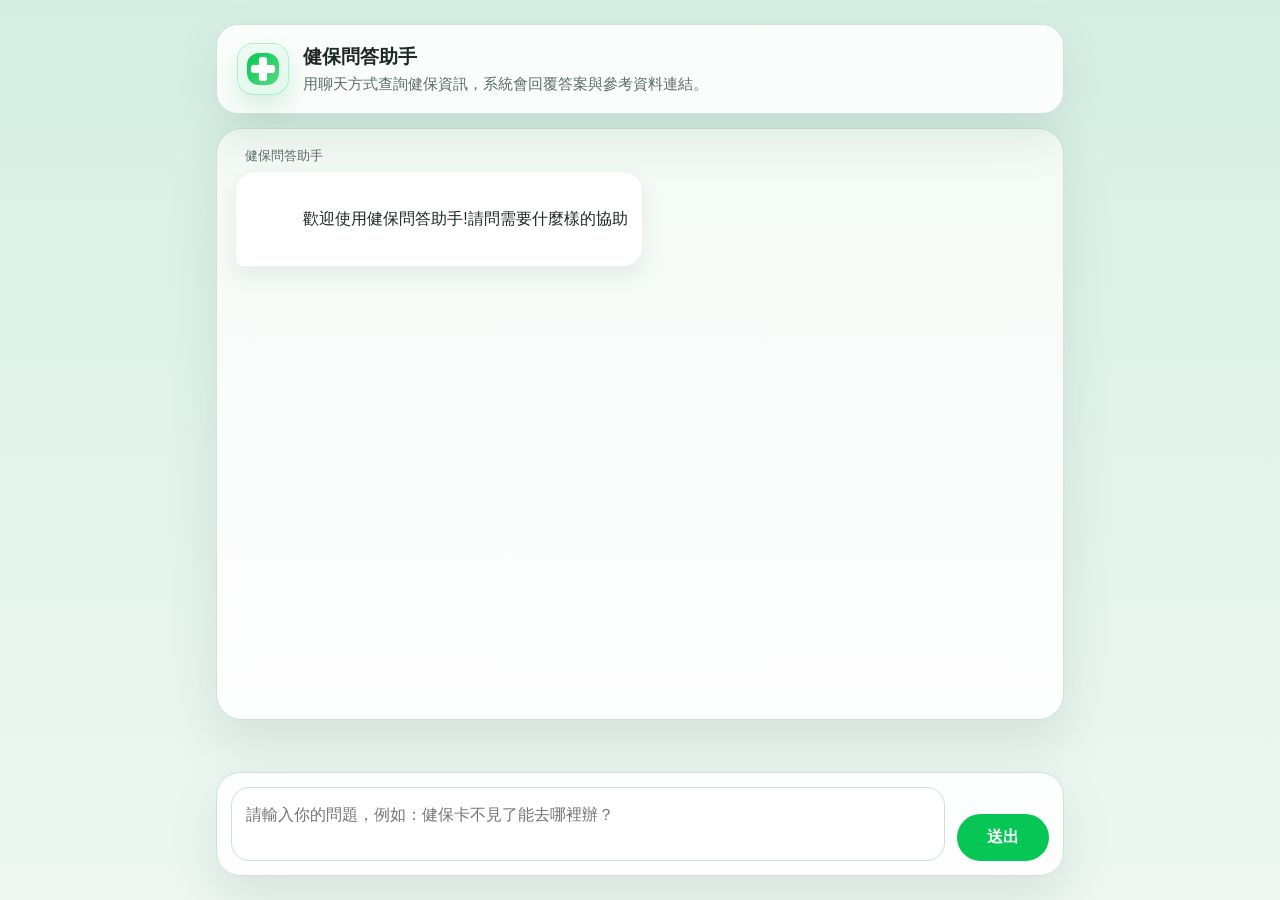
<file: templates/index.html>
<!doctype html>
<html lang="zh-Hant">
  <head>
    <meta charset="utf-8" />
    <meta name="viewport" content="width=device-width, initial-scale=1" />
    <title>健保問答助手</title>
    <link rel="stylesheet" href="/static/style.css?v=feedback-20260518" />
  </head>
  <body>
    <main class="chat-shell">
      <header class="chat-header">
        <div class="avatar" aria-hidden="true">
          <span class="avatar-mark"></span>
        </div>
        <div>
          <h1>健保問答助手</h1>
          <p>用聊天方式查詢健保資訊，系統會回覆答案與參考資料連結。</p>
        </div>
      </header>

      <section id="chat-room" class="chat-room" aria-live="polite">
        <article class="message message-assistant">
          <div class="message-meta">健保問答助手</div>
          <div class="bubble bubble-welcome">
            歡迎使用健保問答助手!請問需要什麼樣的協助
          </div>
        </article>
      </section>

      <div id="status" class="status" role="status"></div>

      <form id="chat-form" class="composer">
        <label class="sr-only" for="query">輸入問題</label>
        <textarea
          id="query"
          name="query"
          placeholder="請輸入你的問題，例如：健保卡不見了能去哪裡辦？"
          rows="2"
        ></textarea>
        <button id="submit" type="submit">送出</button>
      </form>
    </main>
    <script src="/static/app.js?v=feedback-20260518"></script>
  </body>
</html>
</file>
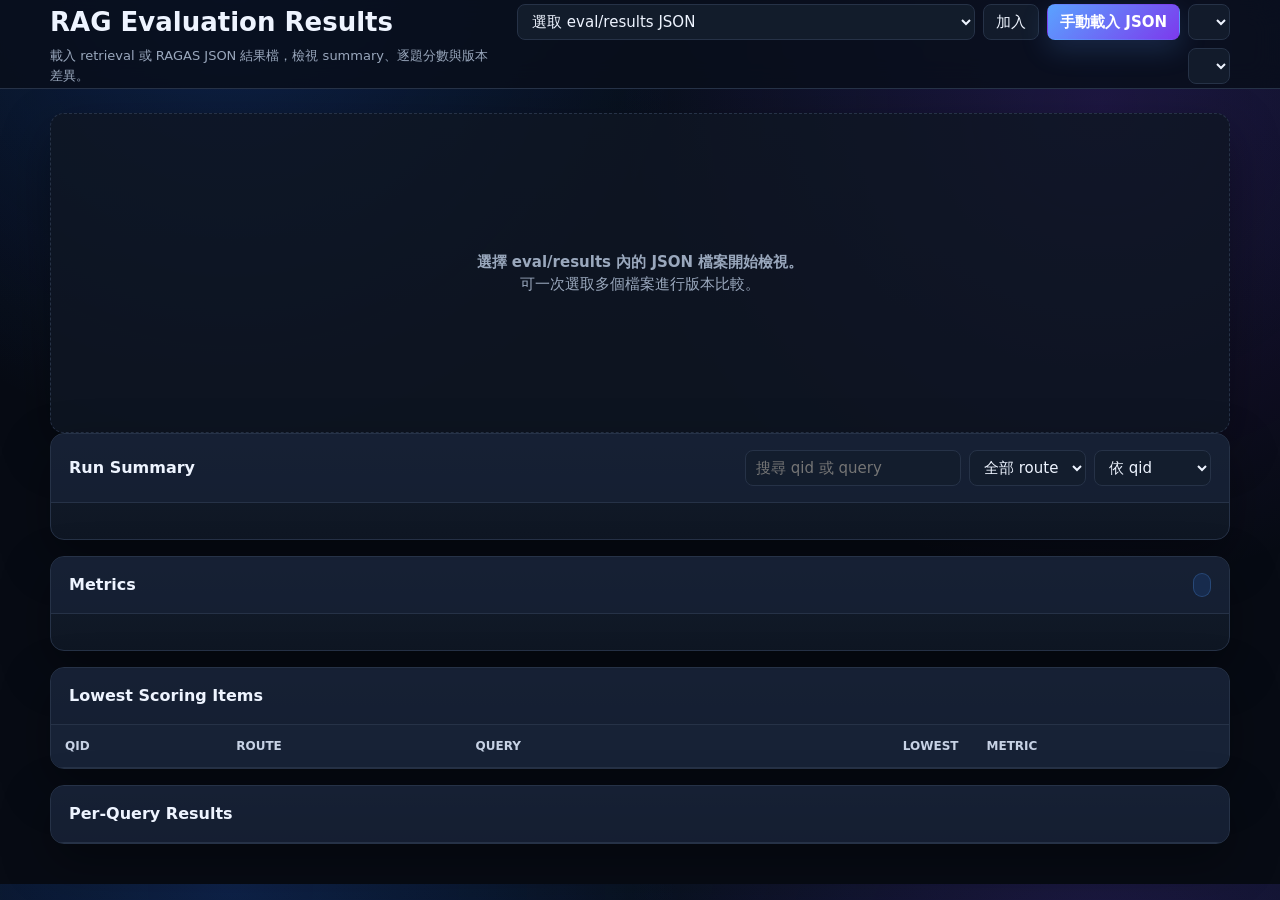
<file: eval/results_viewer.html>
<!doctype html>
<html lang="zh-Hant">
<head>
  <meta charset="utf-8">
  <meta name="viewport" content="width=device-width, initial-scale=1">
  <title>RAG Evaluation Results</title>
  <style>
    :root {
      --bg: #070b14;
      --panel: #0f1724;
      --panel-2: #131d2d;
      --panel-3: #182338;
      --ink: #eef4ff;
      --muted: #9aa8bd;
      --line: #263247;
      --accent: #5aa2ff;
      --accent-2: #7c3aed;
      --good: #40d39c;
      --warn: #f5c451;
      --bad: #ff7a59;
      --soft: #172b4d;
      --shadow: 0 18px 48px rgba(0, 0, 0, 0.34);
    }

    * {
      box-sizing: border-box;
    }

    body {
      margin: 0;
      background:
        radial-gradient(circle at 18% 0%, rgba(36, 107, 254, 0.18), transparent 28rem),
        radial-gradient(circle at 86% 12%, rgba(124, 58, 237, 0.18), transparent 30rem),
        linear-gradient(180deg, #08111f 0%, var(--bg) 42%);
      color: var(--ink);
      font-family: system-ui, -apple-system, BlinkMacSystemFont, "Segoe UI", sans-serif;
      font-size: 15px;
      line-height: 1.5;
    }

    header {
      border-bottom: 1px solid var(--line);
      background: rgba(9, 15, 27, 0.86);
      backdrop-filter: blur(14px);
      position: sticky;
      top: 0;
      z-index: 10;
    }

    .wrap {
      width: min(1180px, calc(100% - 32px));
      margin: 0 auto;
    }

    .topbar {
      display: flex;
      align-items: center;
      justify-content: space-between;
      gap: 16px;
      min-height: 88px;
    }

    h1 {
      margin: 0;
      font-size: 26px;
      font-weight: 780;
      letter-spacing: 0;
    }

    .subtitle {
      margin: 4px 0 0;
      color: var(--muted);
      font-size: 13px;
    }

    .controls {
      display: flex;
      flex-wrap: wrap;
      gap: 8px;
      justify-content: flex-end;
    }

    .file-label,
    button,
    select,
    input[type="search"] {
      min-height: 36px;
      border: 1px solid var(--line);
      border-radius: 8px;
      background: rgba(19, 29, 45, 0.95);
      color: var(--ink);
      font: inherit;
    }

    button:hover,
    select:hover,
    input[type="search"]:hover {
      border-color: #3a4b68;
    }

    button:focus-visible,
    select:focus-visible,
    input[type="search"]:focus-visible,
    .file-label:focus-within {
      outline: 2px solid rgba(90, 162, 255, 0.55);
      outline-offset: 2px;
    }

    .file-label,
    button {
      display: inline-flex;
      align-items: center;
      justify-content: center;
      gap: 8px;
      padding: 0 12px;
      cursor: pointer;
    }

    .file-label {
      background: linear-gradient(135deg, var(--accent), var(--accent-2));
      border-color: transparent;
      color: #fff;
      font-weight: 650;
      box-shadow: 0 10px 28px rgba(90, 162, 255, 0.18);
    }

    input[type="file"] {
      display: none;
    }

    select,
    input[type="search"] {
      padding: 0 10px;
    }

    main {
      padding: 24px 0 40px;
    }

    .empty {
      min-height: 320px;
      display: grid;
      place-items: center;
      border: 1px dashed var(--line);
      border-radius: 14px;
      background: rgba(15, 23, 36, 0.82);
      color: var(--muted);
      text-align: center;
      padding: 24px;
      box-shadow: var(--shadow);
    }

    .grid {
      display: grid;
      grid-template-columns: repeat(12, 1fr);
      gap: 16px;
    }

    .panel {
      grid-column: span 12;
      background: linear-gradient(180deg, rgba(19, 29, 45, 0.96), rgba(15, 23, 36, 0.96));
      border: 1px solid var(--line);
      border-radius: 14px;
      overflow: hidden;
      box-shadow: var(--shadow);
    }

    .panel-head {
      display: flex;
      align-items: center;
      justify-content: space-between;
      gap: 12px;
      padding: 16px 18px;
      border-bottom: 1px solid var(--line);
      background: rgba(24, 35, 56, 0.68);
    }

    h2 {
      margin: 0;
      font-size: 16px;
      letter-spacing: 0;
      font-weight: 750;
    }

    .panel-body {
      padding: 18px;
    }

    .meta {
      display: grid;
      grid-template-columns: repeat(4, minmax(0, 1fr));
      gap: 12px;
    }

    .metric-grid {
      display: grid;
      grid-template-columns: repeat(5, minmax(0, 1fr));
      gap: 12px;
    }

    .tile {
      min-height: 96px;
      border: 1px solid var(--line);
      border-radius: 12px;
      padding: 14px;
      background:
        linear-gradient(180deg, rgba(255, 255, 255, 0.035), rgba(255, 255, 255, 0.015)),
        var(--panel-2);
      position: relative;
      overflow: hidden;
    }

    .tile::before {
      content: "";
      position: absolute;
      inset: 0;
      border-top: 1px solid rgba(255, 255, 255, 0.08);
      pointer-events: none;
    }

    .tile-label {
      color: var(--muted);
      font-size: 12px;
      font-weight: 680;
      white-space: nowrap;
      overflow: hidden;
      text-overflow: ellipsis;
      text-transform: uppercase;
    }

    .tile-value {
      margin-top: 8px;
      font-size: 28px;
      font-weight: 820;
      font-variant-numeric: tabular-nums;
    }

    .tile-note {
      margin-top: 4px;
      color: var(--muted);
      font-size: 12px;
      overflow-wrap: anywhere;
    }

    .metric-bar {
      height: 8px;
      margin-top: 12px;
      border-radius: 999px;
      background: rgba(154, 168, 189, 0.16);
      overflow: hidden;
    }

    .metric-fill {
      height: 100%;
      border-radius: inherit;
      background: linear-gradient(90deg, var(--accent), var(--good));
      width: 0%;
    }

    .score-good {
      color: var(--good);
    }

    .score-warn {
      color: var(--warn);
    }

    .score-bad {
      color: var(--bad);
    }

    .toolbar {
      display: flex;
      flex-wrap: wrap;
      align-items: center;
      gap: 8px;
    }

    table {
      width: 100%;
      border-collapse: collapse;
      font-size: 14px;
    }

    th,
    td {
      border-bottom: 1px solid var(--line);
      padding: 12px 14px;
      text-align: left;
      vertical-align: top;
    }

    th {
      background: rgba(24, 35, 56, 0.92);
      color: #c7d2e5;
      font-size: 12px;
      text-transform: uppercase;
      letter-spacing: 0;
    }

    tr:hover td {
      background: rgba(90, 162, 255, 0.06);
    }

    .num {
      text-align: right;
      font-variant-numeric: tabular-nums;
      white-space: nowrap;
    }

    .qid {
      font-weight: 700;
      white-space: nowrap;
    }

    .query {
      min-width: 240px;
      max-width: 420px;
    }

    .badge {
      display: inline-flex;
      align-items: center;
      min-height: 24px;
      padding: 2px 8px;
      border-radius: 999px;
      background: var(--soft);
      color: #b9d7ff;
      border: 1px solid rgba(90, 162, 255, 0.24);
      font-size: 12px;
      font-weight: 650;
      white-space: nowrap;
    }

    .answer {
      max-width: 560px;
      white-space: pre-wrap;
    }

    .qa-row td {
      padding-top: 0;
      background: rgba(6, 10, 18, 0.28);
    }

    .qa-compare {
      display: grid;
      grid-template-columns: 1fr 1fr;
      gap: 12px;
      padding: 12px 0 4px;
    }

    .qa-card {
      border: 1px solid var(--line);
      border-radius: 10px;
      background: rgba(15, 23, 36, 0.72);
      overflow: hidden;
    }

    .qa-card h3 {
      margin: 0;
      padding: 10px 12px;
      border-bottom: 1px solid var(--line);
      background: rgba(24, 35, 56, 0.72);
      color: #dbe7f8;
      font-size: 13px;
      letter-spacing: 0;
    }

    .qa-card div {
      max-height: 220px;
      overflow: auto;
      padding: 12px;
      color: #d7e2f2;
      white-space: pre-wrap;
    }

    .details {
      margin-top: 8px;
    }

    .details summary {
      cursor: pointer;
      color: var(--accent);
      font-weight: 650;
    }

    .details pre {
      max-height: 240px;
      overflow: auto;
      padding: 10px;
      border: 1px solid var(--line);
      border-radius: 8px;
      background: #060a12;
      color: #e5e7eb;
      font-size: 12px;
      white-space: pre-wrap;
    }

    .compare-up {
      color: var(--good);
    }

    .compare-down {
      color: var(--bad);
    }

    .compare-flat {
      color: var(--muted);
    }

    @media (max-width: 860px) {
      .topbar {
        align-items: flex-start;
        flex-direction: column;
        padding: 14px 0;
      }

      .controls {
        justify-content: flex-start;
      }

      .meta,
      .metric-grid {
        grid-template-columns: repeat(2, minmax(0, 1fr));
      }

      table {
        min-width: 820px;
      }

      .qa-compare {
        grid-template-columns: 1fr;
      }

      .table-scroll {
        overflow-x: auto;
      }
    }

    @media (max-width: 560px) {
      .wrap {
        width: min(100% - 20px, 1180px);
      }

      .meta,
      .metric-grid {
        grid-template-columns: 1fr;
      }
    }
  </style>
</head>
<body>
  <header>
    <div class="wrap topbar">
      <div>
        <h1>RAG Evaluation Results</h1>
        <p class="subtitle">載入 retrieval 或 RAGAS JSON 結果檔，檢視 summary、逐題分數與版本差異。</p>
      </div>
      <div class="controls">
        <select id="builtInSelect" aria-label="Built-in result file"></select>
        <button id="loadBuiltInButton" type="button">加入</button>
        <label class="file-label">
          手動載入 JSON
          <input id="fileInput" type="file" accept="application/json,.json" multiple>
        </label>
        <select id="primarySelect" aria-label="Primary result"></select>
        <select id="compareSelect" aria-label="Compare result"></select>
      </div>
    </div>
  </header>

  <main class="wrap">
    <div id="empty" class="empty">
      <div>
        <strong>選擇 eval/results 內的 JSON 檔案開始檢視。</strong>
        <div>可一次選取多個檔案進行版本比較。</div>
      </div>
    </div>

    <div id="content" class="grid" hidden>
      <section class="panel">
        <div class="panel-head">
          <h2>Run Summary</h2>
          <div class="toolbar">
            <input id="searchInput" type="search" placeholder="搜尋 qid 或 query">
            <select id="routeFilter" aria-label="Route filter">
              <option value="">全部 route</option>
            </select>
            <select id="sortSelect" aria-label="Sort rows">
              <option value="qid">依 qid</option>
              <option value="lowest">最低分優先</option>
              <option value="highest">最高分優先</option>
            </select>
          </div>
        </div>
        <div class="panel-body">
          <div id="meta" class="meta"></div>
        </div>
      </section>

      <section class="panel">
        <div class="panel-head">
          <h2>Metrics</h2>
          <span id="compareBadge" class="badge"></span>
        </div>
        <div class="panel-body">
          <div id="metrics" class="metric-grid"></div>
        </div>
      </section>

      <section class="panel">
        <div class="panel-head">
          <h2>Lowest Scoring Items</h2>
        </div>
        <div class="table-scroll">
          <table>
            <thead>
              <tr>
                <th>QID</th>
                <th>Route</th>
                <th>Query</th>
                <th class="num">Lowest</th>
                <th>Metric</th>
              </tr>
            </thead>
            <tbody id="lowestBody"></tbody>
          </table>
        </div>
      </section>

      <section class="panel">
        <div class="panel-head">
          <h2>Per-Query Results</h2>
        </div>
        <div class="table-scroll">
          <table>
            <thead id="rowsHead"></thead>
            <tbody id="rowsBody"></tbody>
          </table>
        </div>
      </section>
    </div>
  </main>

  <script>
    const BUILT_IN_RESULTS = [
      "ragas_eval_queries_realistic_20260430_225212.json",
      "ragas_eval_queries_realistic_20260430_161834.json",
      "ragas_eval_queries_realistic_20260430_213029.json",
      "retrieval_eval_20260430_001524.json",
      "retrieval_eval_queries_realistic_20260430_150859.json",
    ];

    const state = {
      files: [],
      primaryIndex: 0,
      compareIndex: -1,
    };

    const els = {
      fileInput: document.getElementById("fileInput"),
      builtInSelect: document.getElementById("builtInSelect"),
      loadBuiltInButton: document.getElementById("loadBuiltInButton"),
      primarySelect: document.getElementById("primarySelect"),
      compareSelect: document.getElementById("compareSelect"),
      empty: document.getElementById("empty"),
      content: document.getElementById("content"),
      meta: document.getElementById("meta"),
      metrics: document.getElementById("metrics"),
      compareBadge: document.getElementById("compareBadge"),
      lowestBody: document.getElementById("lowestBody"),
      rowsHead: document.getElementById("rowsHead"),
      rowsBody: document.getElementById("rowsBody"),
      searchInput: document.getElementById("searchInput"),
      routeFilter: document.getElementById("routeFilter"),
      sortSelect: document.getElementById("sortSelect"),
    };

    initBuiltInSelect();

    els.loadBuiltInButton.addEventListener("click", async () => {
      const name = els.builtInSelect.value;
      if (!name) return;
      const loaded = await fetchBuiltInResult(name);
      if (!loaded) return;

      const existingIndex = state.files.findIndex((file) => file.name === loaded.name);
      if (existingIndex >= 0) {
        state.primaryIndex = existingIndex;
      } else {
        state.files.push(loaded);
        state.primaryIndex = state.files.length - 1;
        if (state.compareIndex < 0 && state.files.length > 1) {
          state.compareIndex = 0;
        }
      }

      updateSelectors();
      render();
    });

    els.fileInput.addEventListener("change", async (event) => {
      const files = Array.from(event.target.files || []);
      const loaded = await Promise.all(files.map(readResultFile));
      state.files = loaded.filter(Boolean);
      state.primaryIndex = 0;
      state.compareIndex = state.files.length > 1 ? 1 : -1;
      updateSelectors();
      render();
    });

    els.primarySelect.addEventListener("change", () => {
      state.primaryIndex = Number(els.primarySelect.value);
      render();
    });

    els.compareSelect.addEventListener("change", () => {
      state.compareIndex = Number(els.compareSelect.value);
      render();
    });

    els.searchInput.addEventListener("input", render);
    els.routeFilter.addEventListener("change", render);
    els.sortSelect.addEventListener("change", render);

    function initBuiltInSelect() {
      els.builtInSelect.innerHTML = '<option value="">選取 eval/results JSON</option>';
      BUILT_IN_RESULTS.forEach((name) => {
        els.builtInSelect.appendChild(new Option(name, name));
      });
    }

    async function fetchBuiltInResult(name) {
      try {
        const response = await fetch(`results/${encodeURIComponent(name)}`);
        if (!response.ok) {
          throw new Error(`HTTP ${response.status}`);
        }
        const data = await response.json();
        return { name, data };
      } catch (error) {
        alert(
          `無法直接載入 ${name}。\n\n` +
          `如果你是用 file:// 開啟此頁，瀏覽器可能會阻擋讀取本機 JSON。\n` +
          `請改用「手動載入 JSON」，或在專案根目錄執行簡單靜態伺服器後再開啟此頁。\n\n` +
          `錯誤：${error.message}`
        );
        return null;
      }
    }

    async function readResultFile(file) {
      try {
        const text = await file.text();
        const data = JSON.parse(text);
        return { name: file.name, data };
      } catch (error) {
        alert(`無法讀取 ${file.name}: ${error.message}`);
        return null;
      }
    }

    function updateSelectors() {
      els.primarySelect.innerHTML = "";
      els.compareSelect.innerHTML = '<option value="-1">不比較</option>';

      state.files.forEach((file, index) => {
        const primaryOption = new Option(file.name, String(index));
        const compareOption = new Option(file.name, String(index));
        els.primarySelect.appendChild(primaryOption);
        els.compareSelect.appendChild(compareOption);
      });

      els.primarySelect.value = String(state.primaryIndex);
      els.compareSelect.value = String(state.compareIndex);
    }

    function render() {
      const primary = state.files[state.primaryIndex];
      const compare = state.compareIndex >= 0 ? state.files[state.compareIndex] : null;

      els.empty.hidden = Boolean(primary);
      els.content.hidden = !primary;
      if (!primary) return;

      renderRouteFilter(primary.data);
      renderMeta(primary);
      renderMetrics(primary.data, compare?.data);
      renderLowest(primary.data);
      renderRows(primary.data, compare?.data);
    }

    function renderRouteFilter(data) {
      const current = els.routeFilter.value;
      const routes = Array.from(new Set((data.results || []).map((row) => row.route_mode).filter(Boolean))).sort();
      els.routeFilter.innerHTML = '<option value="">全部 route</option>';
      routes.forEach((route) => els.routeFilter.appendChild(new Option(route, route)));
      els.routeFilter.value = routes.includes(current) ? current : "";
    }

    function renderMeta(file) {
      const data = file.data;
      const config = data.config || {};
      const summary = data.summary || {};
      const items = [
        ["檔案", file.name],
        ["建立時間", data.created_at || "-"],
        ["Queries", config.queries_path || "-"],
        ["Total", summary.total ?? (data.results || []).length],
        ["Model", config.answer_model || config.embedding_model || "-"],
        ["Top K", config.top_k ?? "-"],
        ["Collection", config.collection_name || "-"],
        ["Generate only", String(Boolean(config.generate_only))],
      ];

      els.meta.innerHTML = items.map(([label, value]) => `
        <div class="tile">
          <div class="tile-label">${escapeHtml(label)}</div>
          <div class="tile-note">${escapeHtml(String(value))}</div>
        </div>
      `).join("");
    }

    function renderMetrics(data, compareData) {
      const metrics = getSummaryMetrics(data);
      const compareMetrics = compareData ? getSummaryMetrics(compareData) : {};
      const names = Object.keys(metrics);
      els.compareBadge.textContent = compareData ? "比較模式" : "單檔模式";

      els.metrics.innerHTML = names.map((name) => {
        const value = metrics[name];
        const compareValue = compareMetrics[name];
        const delta = typeof compareValue === "number" && typeof value === "number"
          ? value - compareValue
          : null;
        return `
          <div class="tile">
            <div class="tile-label">${escapeHtml(formatMetricName(name))}</div>
            <div class="tile-value ${scoreClass(value)}">${formatNumber(value)}</div>
            <div class="metric-bar">
              <div class="metric-fill" style="width: ${metricPercent(value)}%"></div>
            </div>
            <div class="tile-note">${formatDelta(delta)}</div>
          </div>
        `;
      }).join("");
    }

    function renderLowest(data) {
      const metricNames = getMetricNames(data);
      const rows = filteredRows(data).map((row) => {
        const scores = row.ragas_scores || {};
        let lowestMetric = "";
        let lowestValue = Infinity;
        metricNames.forEach((metric) => {
          const value = scores[metric];
          if (typeof value === "number" && value < lowestValue) {
            lowestValue = value;
            lowestMetric = metric;
          }
        });
        return { row, lowestMetric, lowestValue };
      }).filter((item) => Number.isFinite(item.lowestValue))
        .sort((a, b) => a.lowestValue - b.lowestValue)
        .slice(0, 8);

      els.lowestBody.innerHTML = rows.map(({ row, lowestMetric, lowestValue }) => `
        <tr>
          <td class="qid">${escapeHtml(row.qid || "")}</td>
          <td>${badge(row.route_mode || "-")}</td>
          <td class="query">${escapeHtml(row.query || "")}</td>
          <td class="num ${scoreClass(lowestValue)}">${formatNumber(lowestValue)}</td>
          <td>${escapeHtml(formatMetricName(lowestMetric))}</td>
        </tr>
      `).join("");
    }

    function renderRows(data, compareData) {
      const metricNames = getMetricNames(data);
      const isRagas = metricNames.length > 0;
      const compareByQid = new Map((compareData?.results || []).map((row) => [row.qid, row]));

      els.rowsHead.innerHTML = isRagas
        ? `<tr>
            <th>QID</th>
            <th>Route</th>
            <th>Query</th>
            ${metricNames.map((name) => `<th class="num">${escapeHtml(formatMetricName(name))}</th>`).join("")}
            <th>Answer</th>
          </tr>`
        : `<tr>
            <th>QID</th>
            <th>Query</th>
            <th class="num">Hit</th>
            <th class="num">Rank</th>
            <th class="num">RR</th>
            <th>Retrieved</th>
          </tr>`;

      let rows = filteredRows(data);
      rows = sortRows(rows, isRagas ? metricNames : []);

      els.rowsBody.innerHTML = rows.map((row) => {
        if (isRagas) {
          const compareRow = compareByQid.get(row.qid);
          return `
            <tr>
              <td class="qid">${escapeHtml(row.qid || "")}</td>
              <td>${badge(row.route_mode || "-")}</td>
              <td class="query">${escapeHtml(row.query || "")}</td>
              ${metricNames.map((name) => metricCell(row, compareRow, name)).join("")}
              <td class="answer">
                ${details("contexts", row.contexts || [])}
              </td>
            </tr>
            <tr class="qa-row">
              <td colspan="${metricNames.length + 4}">
                <div class="qa-compare">
                  <section class="qa-card">
                    <h3>Model Answer</h3>
                    <div>${escapeHtml(row.answer || "")}</div>
                  </section>
                  <section class="qa-card">
                    <h3>Ground Truth</h3>
                    <div>${escapeHtml(row.ground_truth || row.reference || "")}</div>
                  </section>
                </div>
              </td>
            </tr>
          `;
        }

        return `
          <tr>
            <td class="qid">${escapeHtml(row.qid || "")}</td>
            <td class="query">${escapeHtml(row.query || "")}</td>
            <td class="num">${row.hit ? "yes" : "no"}</td>
            <td class="num">${row.match_rank ?? "-"}</td>
            <td class="num">${formatNumber(row.reciprocal_rank)}</td>
            <td>${(row.retrieved || []).slice(0, 5).map((item) => badge(`${item.rank}. ${item.doc_id}`)).join(" ")}</td>
          </tr>
        `;
      }).join("");
    }

    function filteredRows(data) {
      const query = els.searchInput.value.trim().toLowerCase();
      const route = els.routeFilter.value;
      return (data.results || []).filter((row) => {
        const matchesRoute = !route || row.route_mode === route;
        const text = `${row.qid || ""} ${row.query || ""}`.toLowerCase();
        const matchesQuery = !query || text.includes(query);
        return matchesRoute && matchesQuery;
      });
    }

    function sortRows(rows, metricNames) {
      const mode = els.sortSelect.value;
      if (mode === "qid") {
        return rows.slice().sort((a, b) => String(a.qid).localeCompare(String(b.qid)));
      }

      if (!metricNames.length) {
        return rows.slice().sort((a, b) => {
          const aRank = a.match_rank ?? 999;
          const bRank = b.match_rank ?? 999;
          return mode === "lowest" ? bRank - aRank : aRank - bRank;
        });
      }

      return rows.slice().sort((a, b) => {
        const aValue = lowestScore(a, metricNames);
        const bValue = lowestScore(b, metricNames);
        return mode === "lowest" ? aValue - bValue : bValue - aValue;
      });
    }

    function metricCell(row, compareRow, name) {
      const value = row.ragas_scores?.[name];
      const compareValue = compareRow?.ragas_scores?.[name];
      const delta = typeof value === "number" && typeof compareValue === "number"
        ? value - compareValue
        : null;
      return `
        <td class="num">
          <span class="${scoreClass(value)}">${formatNumber(value)}</span>
          <div class="tile-note">${formatDelta(delta)}</div>
        </td>
      `;
    }

    function getSummaryMetrics(data) {
      const summary = data.summary || {};
      if (summary.ragas && Object.keys(summary.ragas).length) return summary.ragas;
      return Object.fromEntries(Object.entries(summary).filter(([, value]) => typeof value === "number"));
    }

    function getMetricNames(data) {
      const first = (data.results || []).find((row) => row.ragas_scores);
      return first ? Object.keys(first.ragas_scores || {}) : [];
    }

    function lowestScore(row, metricNames) {
      const values = metricNames.map((name) => row.ragas_scores?.[name]).filter((value) => typeof value === "number");
      return values.length ? Math.min(...values) : Infinity;
    }

    function formatMetricName(name) {
      return String(name || "").replaceAll("_", " ");
    }

    function formatNumber(value) {
      return typeof value === "number" && Number.isFinite(value) ? value.toFixed(3) : "-";
    }

    function metricPercent(value) {
      if (typeof value !== "number" || !Number.isFinite(value)) return 0;
      return Math.max(0, Math.min(100, value * 100));
    }

    function formatDelta(delta) {
      if (delta === null || !Number.isFinite(delta)) return "";
      const cls = delta > 0 ? "compare-up" : delta < 0 ? "compare-down" : "compare-flat";
      const sign = delta > 0 ? "+" : "";
      return `<span class="${cls}">${sign}${delta.toFixed(3)}</span>`;
    }

    function scoreClass(value) {
      if (typeof value !== "number") return "";
      if (value >= 0.8) return "score-good";
      if (value >= 0.6) return "score-warn";
      return "score-bad";
    }

    function badge(text) {
      return `<span class="badge">${escapeHtml(String(text))}</span>`;
    }

    function details(title, value) {
      if (!value || !value.length) return "";
      return `
        <details class="details">
          <summary>${escapeHtml(title)}</summary>
          <pre>${escapeHtml(JSON.stringify(value, null, 2))}</pre>
        </details>
      `;
    }

    function escapeHtml(value) {
      return String(value)
        .replaceAll("&", "&amp;")
        .replaceAll("<", "&lt;")
        .replaceAll(">", "&gt;")
        .replaceAll('"', "&quot;")
        .replaceAll("'", "&#039;");
    }
  </script>
</body>
</html>
</file>
<file: static/style.css>
:root {
  color-scheme: light;
  --bg-top: #d6efe5;
  --bg-bottom: #eef7f2;
  --panel: #ffffff;
  --text: #1d2a24;
  --muted: #5b6e65;
  --user-bubble: #d1f4c8;
  --assistant-bubble: #ffffff;
  --accent: #06c755;
  --accent-strong: #05a847;
  --border: #cfe1d8;
  --shadow: 0 22px 50px rgba(54, 92, 76, 0.12);
}

* {
  box-sizing: border-box;
}

body {
  margin: 0;
  min-height: 100vh;
  font-family: "Noto Sans TC", "Microsoft JhengHei", sans-serif;
  background: linear-gradient(180deg, var(--bg-top), var(--bg-bottom));
  color: var(--text);
}

.chat-shell {
  max-width: 880px;
  min-height: 100vh;
  margin: 0 auto;
  padding: 24px 16px;
  display: grid;
  grid-template-rows: auto 1fr auto auto;
  gap: 14px;
}

.chat-header {
  display: flex;
  align-items: center;
  gap: 14px;
  padding: 18px 20px;
  border: 1px solid var(--border);
  border-radius: 22px;
  background: rgba(255, 255, 255, 0.86);
  backdrop-filter: blur(10px);
  box-shadow: var(--shadow);
}

.avatar {
  width: 52px;
  height: 52px;
  display: grid;
  place-items: center;
  position: relative;
  flex: 0 0 auto;
  border: 1px solid rgba(6, 199, 85, 0.26);
  border-radius: 16px;
  background:
    linear-gradient(145deg, rgba(255, 255, 255, 0.92), rgba(232, 250, 240, 0.94)),
    linear-gradient(135deg, var(--accent), #79df92);
  box-shadow:
    inset 0 1px 0 rgba(255, 255, 255, 0.9),
    0 12px 26px rgba(6, 148, 70, 0.14);
}

.avatar::before {
  content: "";
  position: absolute;
  inset: 9px;
  border-radius: 12px;
  background: linear-gradient(135deg, var(--accent), #57d981);
}

.avatar::after {
  content: "";
  position: absolute;
  width: 8px;
  height: 24px;
  border-radius: 3px;
  background: #fff;
  box-shadow: 0 0 0 1px rgba(255, 255, 255, 0.08);
}

.avatar-mark {
  position: relative;
  z-index: 1;
  width: 24px;
  height: 8px;
  border-radius: 3px;
  background: #fff;
  box-shadow: 0 0 0 1px rgba(255, 255, 255, 0.08);
}

.chat-header h1 {
  margin: 0;
  font-size: 1.2rem;
}

.chat-header p {
  margin: 4px 0 0;
  color: var(--muted);
  font-size: 0.95rem;
}

.chat-room {
  min-height: 58vh;
  padding: 18px;
  overflow-y: auto;
  border: 1px solid var(--border);
  border-radius: 26px;
  background:
    linear-gradient(180deg, rgba(255, 255, 255, 0.55), rgba(255, 255, 255, 0.8)),
    linear-gradient(180deg, #e5f4eb, #f5fbf8);
  box-shadow: var(--shadow);
}

.message {
  display: flex;
  flex-direction: column;
  margin-bottom: 16px;
}

.message-user {
  align-items: flex-end;
}

.message-assistant {
  align-items: flex-start;
}

.message-meta {
  margin: 0 10px 6px;
  color: var(--muted);
  font-size: 0.84rem;
}

.bubble {
  max-width: min(78%, 620px);
  padding: 14px 16px;
  border-radius: 20px;
  line-height: 1.7;
  white-space: pre-wrap;
  word-break: break-word;
  box-shadow: 0 10px 22px rgba(54, 92, 76, 0.09);
}

.message-user .bubble {
  background: var(--user-bubble);
  border-bottom-right-radius: 8px;
}

.message-assistant .bubble {
  background: var(--assistant-bubble);
  border: 1px solid #edf3ef;
  border-bottom-left-radius: 8px;
}

.bubble-welcome {
  width: fit-content;
  max-width: min(72%, 520px);
  padding: 10px 14px;
  line-height: 1.55;
}

.stream-segment {
  margin: 0;
  opacity: 0;
  animation: segment-fade-in 0.32s ease forwards;
}

.stream-segment + .stream-segment {
  margin-top: 0.35rem;
}

.references {
  margin-top: 12px;
  padding-top: 12px;
  border-top: 1px solid #e4ece7;
}

.references-title {
  margin: 0 0 8px;
  color: var(--muted);
  font-size: 0.9rem;
}

.reference-list {
  margin: 0;
  padding-left: 18px;
}

.reference-list li + li {
  margin-top: 6px;
}

.reference-list a {
  color: #0a6d99;
  text-decoration: none;
}

.reference-list a:hover {
  text-decoration: underline;
}

.feedback {
  margin-top: 12px;
  padding-top: 12px;
  border-top: 1px solid #e4ece7;
}

.feedback-prompt,
.feedback-status {
  margin: 0;
  color: var(--muted);
  font-size: 0.9rem;
}

.feedback-actions {
  display: flex;
  flex-wrap: wrap;
  gap: 8px;
  margin-top: 8px;
}

.feedback-actions button {
  min-width: 0;
  padding: 7px 12px;
  border: 1px solid #cfe1d8;
  border-radius: 999px;
  background: #f8fcfa;
  color: var(--text);
  font-size: 0.9rem;
  font-weight: 650;
  box-shadow: none;
}

.feedback-actions button:hover {
  border-color: var(--accent);
  background: #eefaf3;
}

.feedback-actions button.selected {
  border-color: var(--accent);
  background: #e1f8e9;
  color: #087a37;
}

.feedback-status {
  min-height: 20px;
  margin-top: 7px;
}

.status {
  min-height: 24px;
  padding: 0 4px;
  color: var(--muted);
  font-size: 0.92rem;
}

.composer {
  display: grid;
  grid-template-columns: 1fr auto;
  gap: 12px;
  align-items: end;
  padding: 14px;
  border: 1px solid var(--border);
  border-radius: 24px;
  background: rgba(255, 255, 255, 0.92);
  box-shadow: var(--shadow);
}

textarea {
  width: 100%;
  min-height: 56px;
  max-height: 180px;
  padding: 15px 14px 11px;
  border-radius: 18px;
  border: 1px solid var(--border);
  font: inherit;
  line-height: 1.45;
  resize: none;
  background: #fff;
  color: var(--text);
}

button {
  min-width: 92px;
  padding: 13px 18px;
  border: none;
  border-radius: 999px;
  background: var(--accent);
  color: #fff;
  font: inherit;
  font-weight: 700;
  cursor: pointer;
  transition: background 0.2s ease, transform 0.2s ease;
}

button:hover {
  background: var(--accent-strong);
}

button:active {
  transform: translateY(1px);
}

button:disabled {
  opacity: 0.7;
  cursor: wait;
}

.sr-only {
  position: absolute;
  width: 1px;
  height: 1px;
  padding: 0;
  margin: -1px;
  overflow: hidden;
  clip: rect(0, 0, 0, 0);
  white-space: nowrap;
  border: 0;
}

@keyframes segment-fade-in {
  from {
    opacity: 0;
    transform: translateY(6px);
  }

  to {
    opacity: 1;
    transform: translateY(0);
  }
}

@media (max-width: 720px) {
  .chat-shell {
    padding: 14px 10px;
  }

  .chat-room {
    min-height: 64vh;
    padding: 14px;
  }

  .composer {
    grid-template-columns: 1fr;
  }

  button {
    width: 100%;
  }

  .feedback-actions button {
    width: auto;
  }

  .bubble {
    max-width: 88%;
  }
}
</file>
